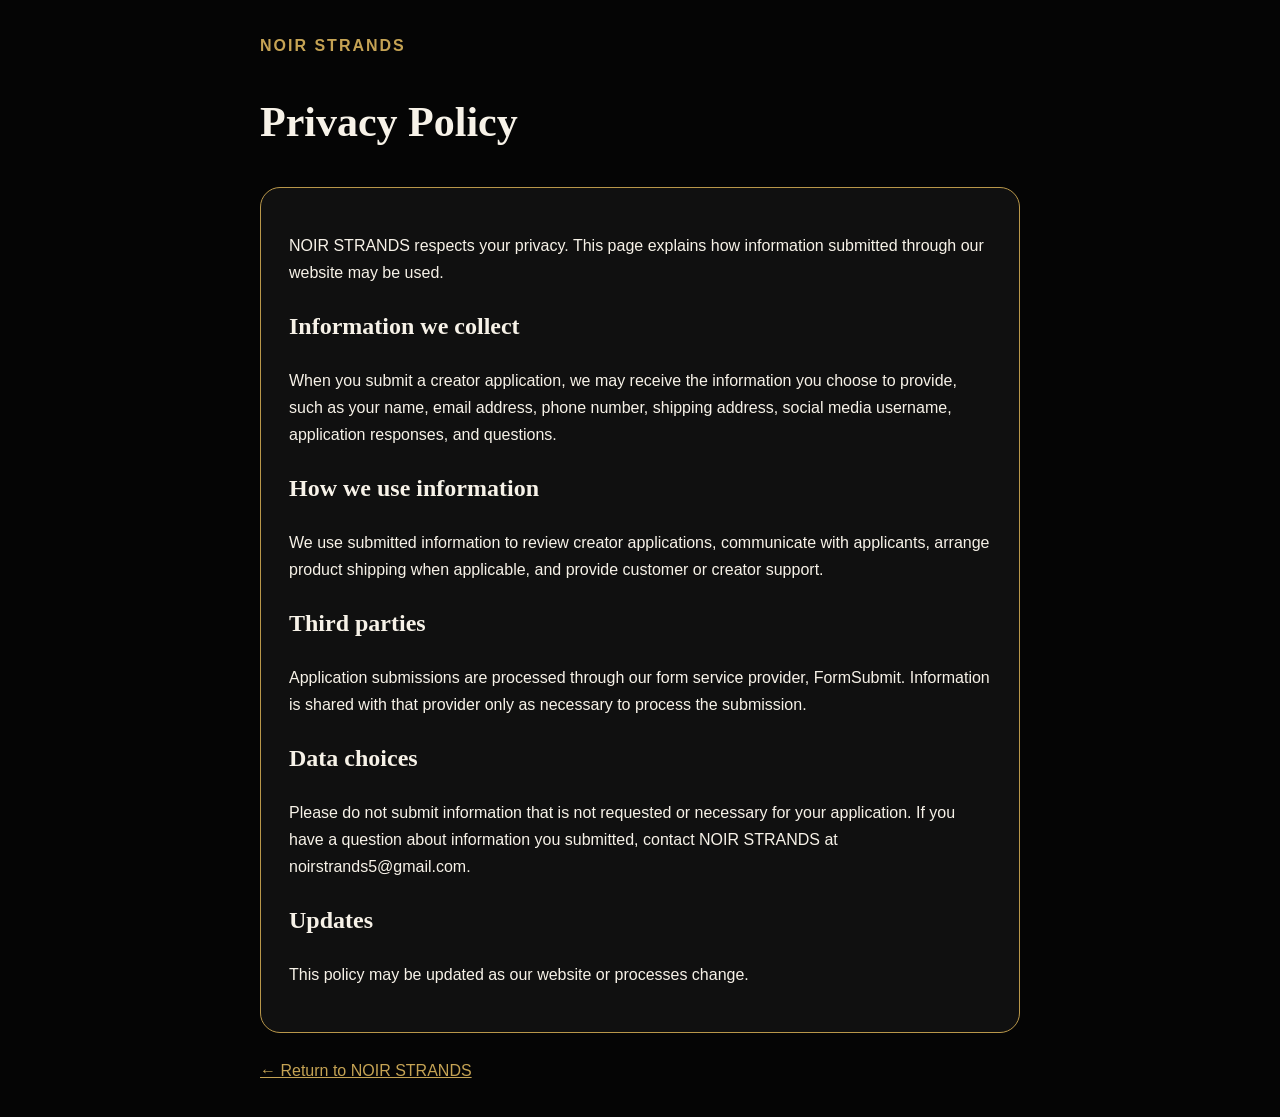
<file: privacy.html>
<!doctype html><html lang="en"><head><meta charset="utf-8"><meta name="viewport" content="width=device-width,initial-scale=1"><title>Privacy Policy · NOIR STRANDS</title><style>*{box-sizing:border-box}body{margin:0;background:#050505;color:#f7f2e8;font-family:Arial,Helvetica,sans-serif;line-height:1.7;padding:32px}.wrap{max-width:760px;margin:auto}.brand{color:#c5a354;font-weight:800;letter-spacing:2px}h1,h2{font-family:Georgia,serif}h1{font-size:42px}a{color:#c5a354}.card{border:1px solid #b9974a;border-radius:20px;padding:28px;background:#101010}.back{display:inline-block;margin-top:24px;color:#c5a354}</style></head><body><main class="wrap"><div class="brand">NOIR STRANDS</div><h1>Privacy Policy</h1><div class="card"><p>NOIR STRANDS respects your privacy. This page explains how information submitted through our website may be used.</p><h2>Information we collect</h2><p>When you submit a creator application, we may receive the information you choose to provide, such as your name, email address, phone number, shipping address, social media username, application responses, and questions.</p><h2>How we use information</h2><p>We use submitted information to review creator applications, communicate with applicants, arrange product shipping when applicable, and provide customer or creator support.</p><h2>Third parties</h2><p>Application submissions are processed through our form service provider, FormSubmit. Information is shared with that provider only as necessary to process the submission.</p><h2>Data choices</h2><p>Please do not submit information that is not requested or necessary for your application. If you have a question about information you submitted, contact NOIR STRANDS at noirstrands5@gmail.com.</p><h2>Updates</h2><p>This policy may be updated as our website or processes change.</p></div><a class="back" href="./">← Return to NOIR STRANDS</a></main></body></html>
</file>
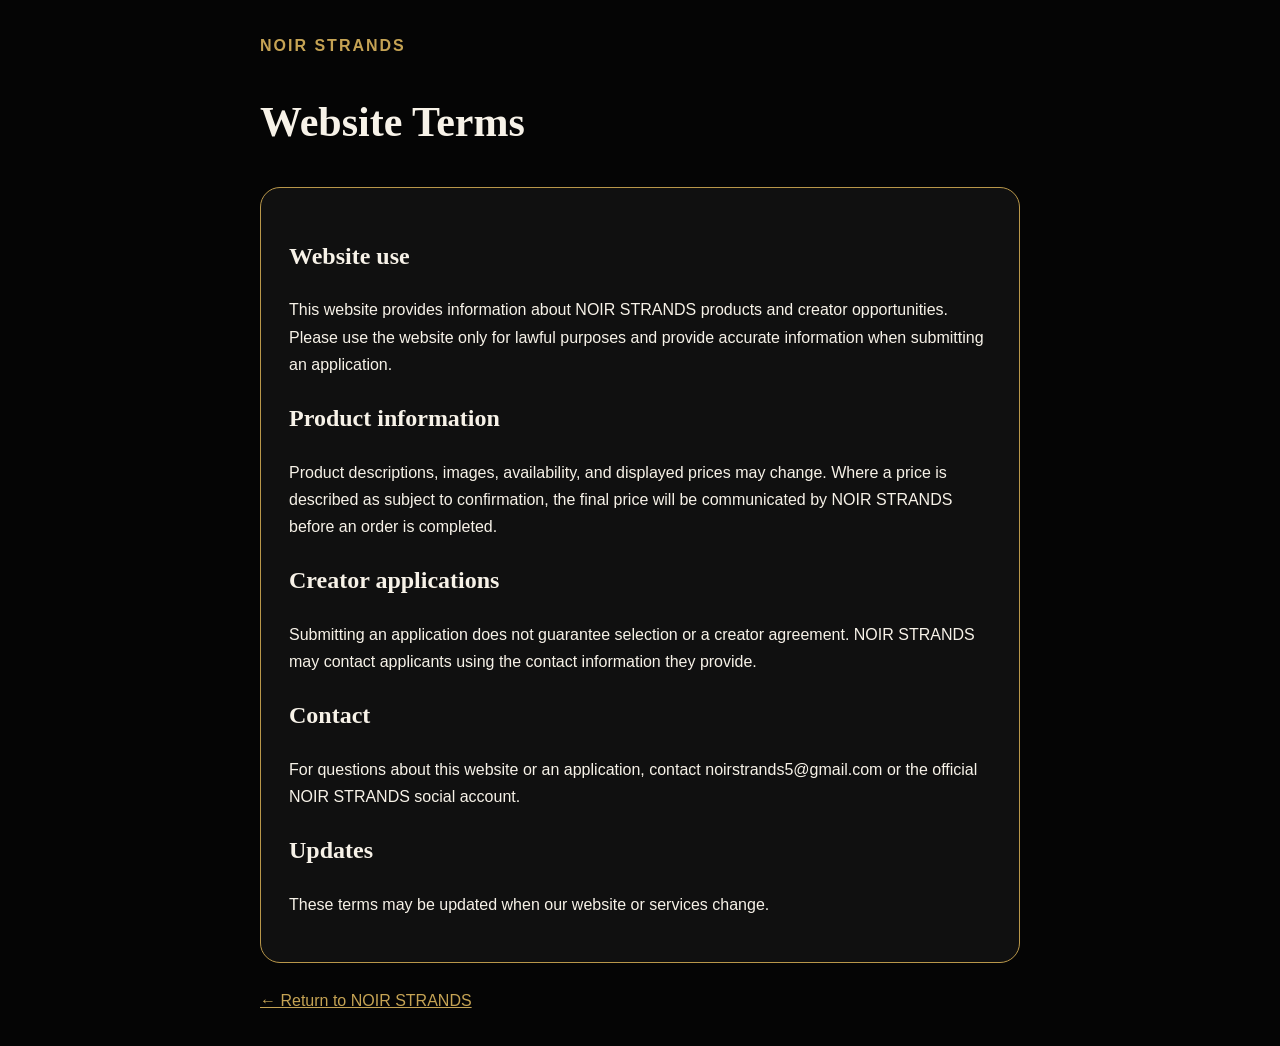
<file: terms.html>
<!doctype html><html lang="en"><head><meta charset="utf-8"><meta name="viewport" content="width=device-width,initial-scale=1"><title>Terms · NOIR STRANDS</title><style>*{box-sizing:border-box}body{margin:0;background:#050505;color:#f7f2e8;font-family:Arial,Helvetica,sans-serif;line-height:1.7;padding:32px}.wrap{max-width:760px;margin:auto}.brand{color:#c5a354;font-weight:800;letter-spacing:2px}h1,h2{font-family:Georgia,serif}h1{font-size:42px}a{color:#c5a354}.card{border:1px solid #b9974a;border-radius:20px;padding:28px;background:#101010}.back{display:inline-block;margin-top:24px;color:#c5a354}</style></head><body><main class="wrap"><div class="brand">NOIR STRANDS</div><h1>Website Terms</h1><div class="card"><h2>Website use</h2><p>This website provides information about NOIR STRANDS products and creator opportunities. Please use the website only for lawful purposes and provide accurate information when submitting an application.</p><h2>Product information</h2><p>Product descriptions, images, availability, and displayed prices may change. Where a price is described as subject to confirmation, the final price will be communicated by NOIR STRANDS before an order is completed.</p><h2>Creator applications</h2><p>Submitting an application does not guarantee selection or a creator agreement. NOIR STRANDS may contact applicants using the contact information they provide.</p><h2>Contact</h2><p>For questions about this website or an application, contact noirstrands5@gmail.com or the official NOIR STRANDS social account.</p><h2>Updates</h2><p>These terms may be updated when our website or services change.</p></div><a class="back" href="./">← Return to NOIR STRANDS</a></main></body></html>
</file>
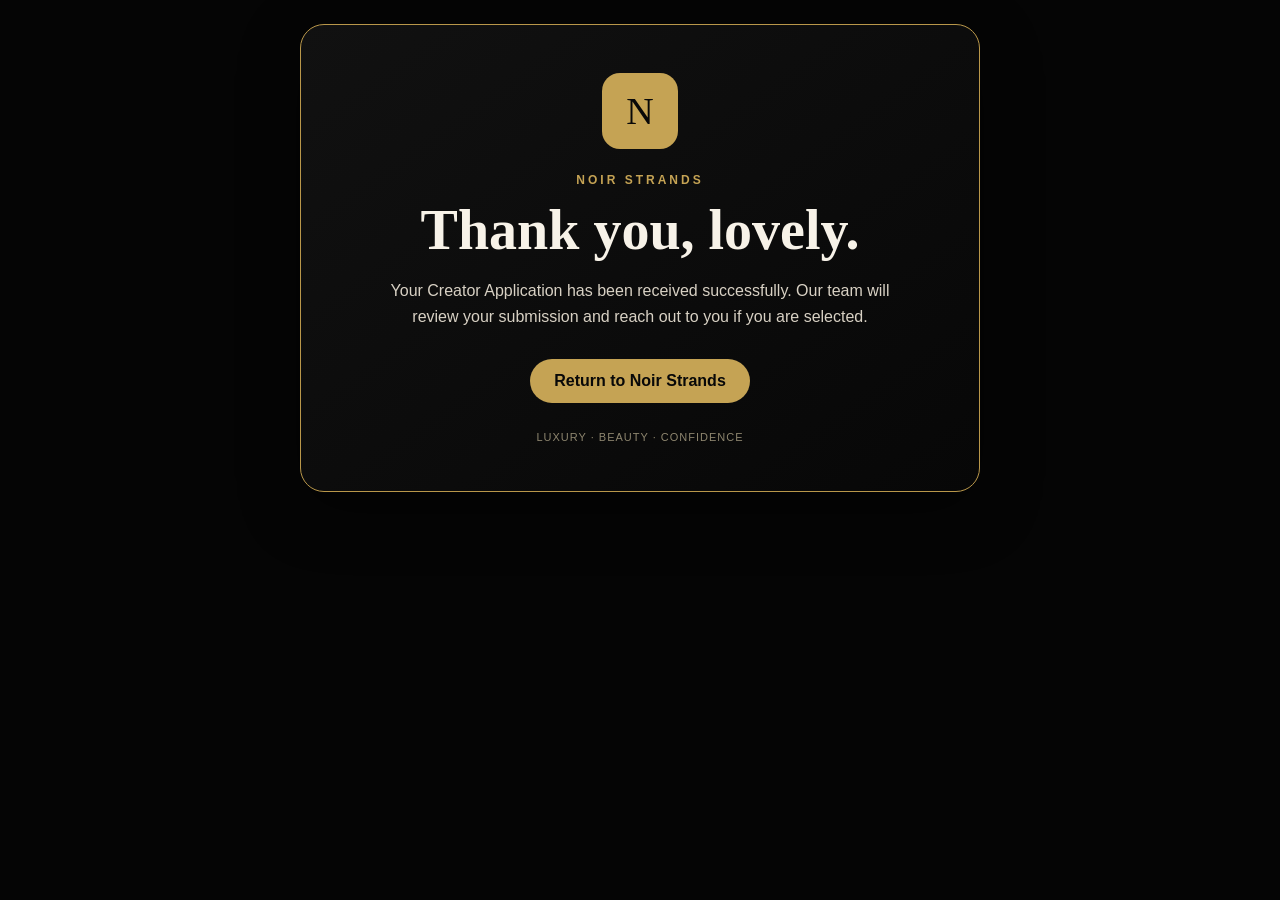
<file: thank-you.html>
<!doctype html><html lang="en"><head><meta charset="utf-8"><meta name="viewport" content="width=device-width,initial-scale=1"><title>Thank You · NOIR STRANDS</title><style>*{box-sizing:border-box}html,body{min-height:100%;margin:0}body{background:#050505;color:#f7f2e8;font-family:Arial,Helvetica,sans-serif;display:flex;align-items:center;justify-content:center;padding:24px}.card{width:min(680px,100%);border:1px solid #b9974a;border-radius:24px;padding:48px 28px;text-align:center;background:linear-gradient(145deg,#111 0%,#070707 100%);box-shadow:0 18px 60px rgba(0,0,0,.45)}.mark{width:76px;height:76px;margin:0 auto 24px;background:#c5a354;color:#080808;border-radius:18px;display:flex;align-items:center;justify-content:center;font:38px Georgia,serif}.eyebrow{color:#c5a354;font-size:12px;font-weight:800;letter-spacing:3px}.card h1{font:700 clamp(34px,8vw,56px)/1.05 Georgia,serif;margin:14px 0 18px}.card p{color:#d8d1c4;font-size:16px;line-height:1.65;margin:0 auto 28px;max-width:520px}.button{display:inline-block;background:#c5a354;color:#080808;text-decoration:none;font-weight:800;padding:13px 24px;border-radius:24px}.footer{margin-top:28px;color:#8e866f;font-size:11px;letter-spacing:1px}@media(max-width:480px){.card{padding:38px 20px}.card p{font-size:15px}}</style></head><body><main class="card"><div class="mark">N</div><div class="eyebrow">NOIR STRANDS</div><h1>Thank you, lovely.</h1><p>Your Creator Application has been received successfully. Our team will review your submission and reach out to you if you are selected.</p><a class="button" href="./">Return to Noir Strands</a><div class="footer">LUXURY · BEAUTY · CONFIDENCE</div></main></body></html>
</file>
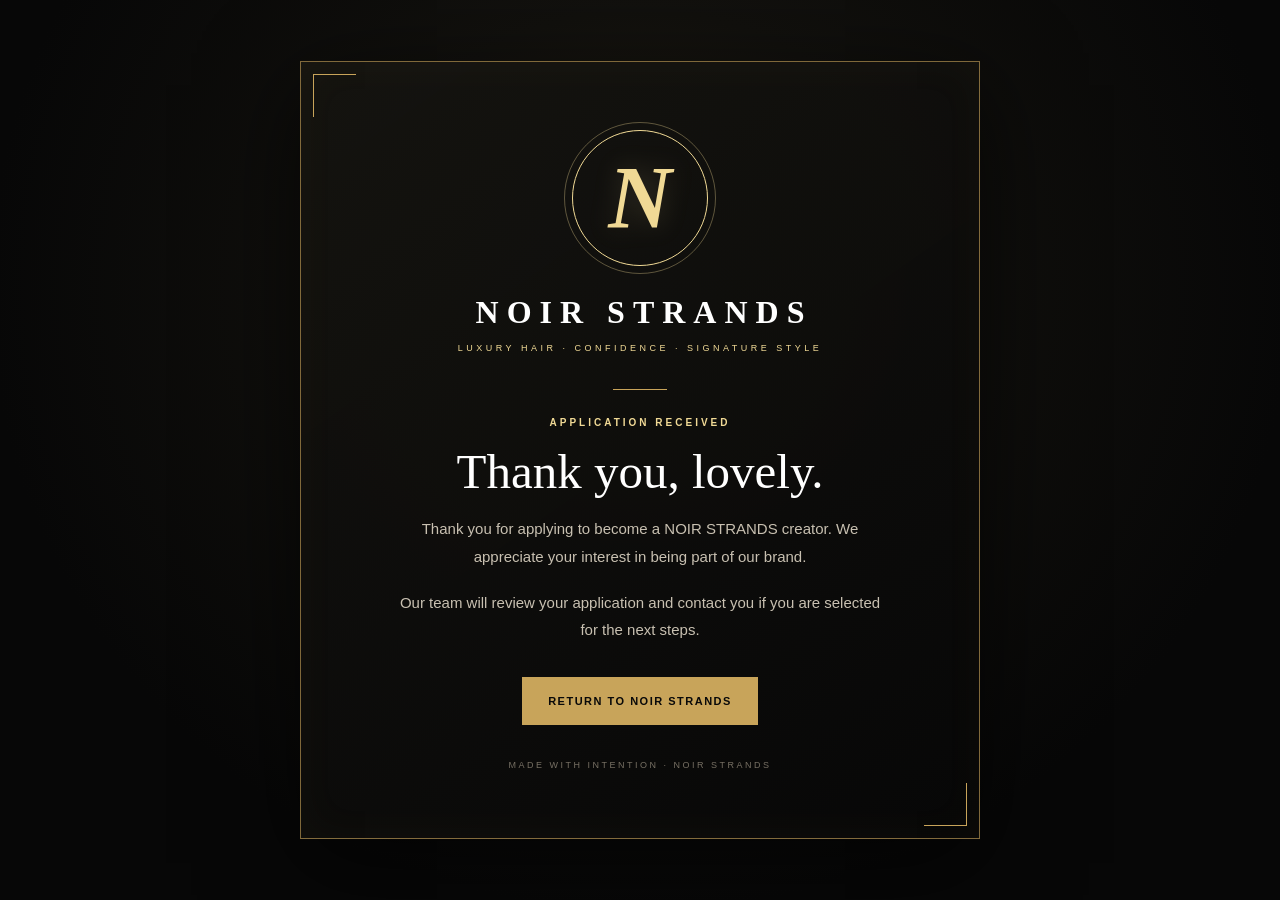
<file: thanks.html>
<!doctype html>
<html lang="en">
<head>
<meta charset="utf-8">
<meta name="viewport" content="width=device-width, initial-scale=1">
<meta name="theme-color" content="#070707">
<title>Thank You | NOIR STRANDS</title>
<style>
:root{--gold:#c8a45a;--gold-light:#f0d995;--cream:#f7f2e8;--muted:#c8c0b1;--black:#070707}
*{box-sizing:border-box}html,body{min-height:100%;margin:0}
body{min-height:100vh;background:var(--black);color:var(--cream);font-family:Arial,Helvetica,sans-serif}
.page{min-height:100vh;display:flex;align-items:center;justify-content:center;padding:28px 18px;background:radial-gradient(ellipse at 50% 32%,#211b10 0%,#11100d 32%,#070707 72%)}
.card{position:relative;width:min(680px,100%);padding:clamp(34px,7vw,68px) clamp(22px,6vw,58px);text-align:center;border:1px solid rgba(200,164,90,.62);background:linear-gradient(145deg,rgba(20,19,16,.96),rgba(7,7,7,.98));box-shadow:0 24px 90px rgba(0,0,0,.65),inset 0 0 45px rgba(200,164,90,.035)}
.card:before,.card:after{content:"";position:absolute;width:42px;height:42px;pointer-events:none}
.card:before{top:12px;left:12px;border-top:1px solid var(--gold);border-left:1px solid var(--gold)}
.card:after{right:12px;bottom:12px;border-right:1px solid var(--gold);border-bottom:1px solid var(--gold)}
.logo{display:flex;flex-direction:column;align-items:center;margin:0 auto 36px}
.logo-mark{width:clamp(100px,22vw,136px);height:clamp(100px,22vw,136px);display:flex;align-items:center;justify-content:center;border:1px solid var(--gold-light);outline:1px solid rgba(240,217,149,.35);outline-offset:7px;border-radius:50%;color:var(--gold-light);font:italic 700 clamp(66px,13vw,88px)/1 Georgia,"Times New Roman",serif;text-shadow:0 0 28px rgba(240,217,149,.18);margin-bottom:27px}
.wordmark{font:700 clamp(23px,5vw,32px)/1.2 Georgia,"Times New Roman",serif;letter-spacing:clamp(4px,1.3vw,8px);padding-left:8px;color:#fff}
.tagline{margin-top:12px;color:var(--gold-light);font-size:9px;letter-spacing:clamp(2px,.7vw,3.5px);text-transform:uppercase}
.rule{width:54px;height:1px;background:var(--gold);margin:0 auto 27px}
.eyebrow{color:var(--gold-light);font-size:10px;font-weight:700;letter-spacing:3px;text-transform:uppercase}
h1{margin:17px 0 16px;color:#fff;font:400 clamp(34px,7vw,49px)/1.1 Georgia,"Times New Roman",serif}
p{max-width:490px;margin:0 auto 18px;color:var(--muted);font-size:15px;line-height:1.85}
.home{display:inline-flex;align-items:center;justify-content:center;min-height:48px;margin-top:15px;padding:0 25px;border:1px solid var(--gold);background:var(--gold);color:#090909;text-decoration:none;text-transform:uppercase;font-size:11px;font-weight:800;letter-spacing:1.5px;transition:background .2s,color .2s}
.home:hover{background:transparent;color:var(--gold-light)}
.footer{margin-top:35px;color:#777064;font-size:9px;letter-spacing:2.5px;text-transform:uppercase}
@media(max-width:420px){.logo{margin-bottom:29px}.tagline{line-height:1.7}.card:before,.card:after{width:27px;height:27px}.footer{letter-spacing:1.5px}}
</style>
</head>
<body>
<main class="page">
<section class="card" aria-labelledby="thankYouTitle">
  <div class="logo" aria-label="NOIR STRANDS logo">
    <div class="logo-mark" aria-hidden="true">N</div>
    <div class="wordmark">NOIR STRANDS</div>
    <div class="tagline">Luxury Hair · Confidence · Signature Style</div>
  </div>
  <div class="rule" aria-hidden="true"></div>
  <div class="eyebrow">Application received</div>
  <h1 id="thankYouTitle">Thank you, lovely.</h1>
  <p>Thank you for applying to become a NOIR STRANDS creator. We appreciate your interest in being part of our brand.</p>
  <p>Our team will review your application and contact you if you are selected for the next steps.</p>
  <a class="home" href="./">Return to NOIR STRANDS</a>
  <div class="footer">Made with intention · NOIR STRANDS</div>
</section>
</main>
</body>
</html>
</file>
